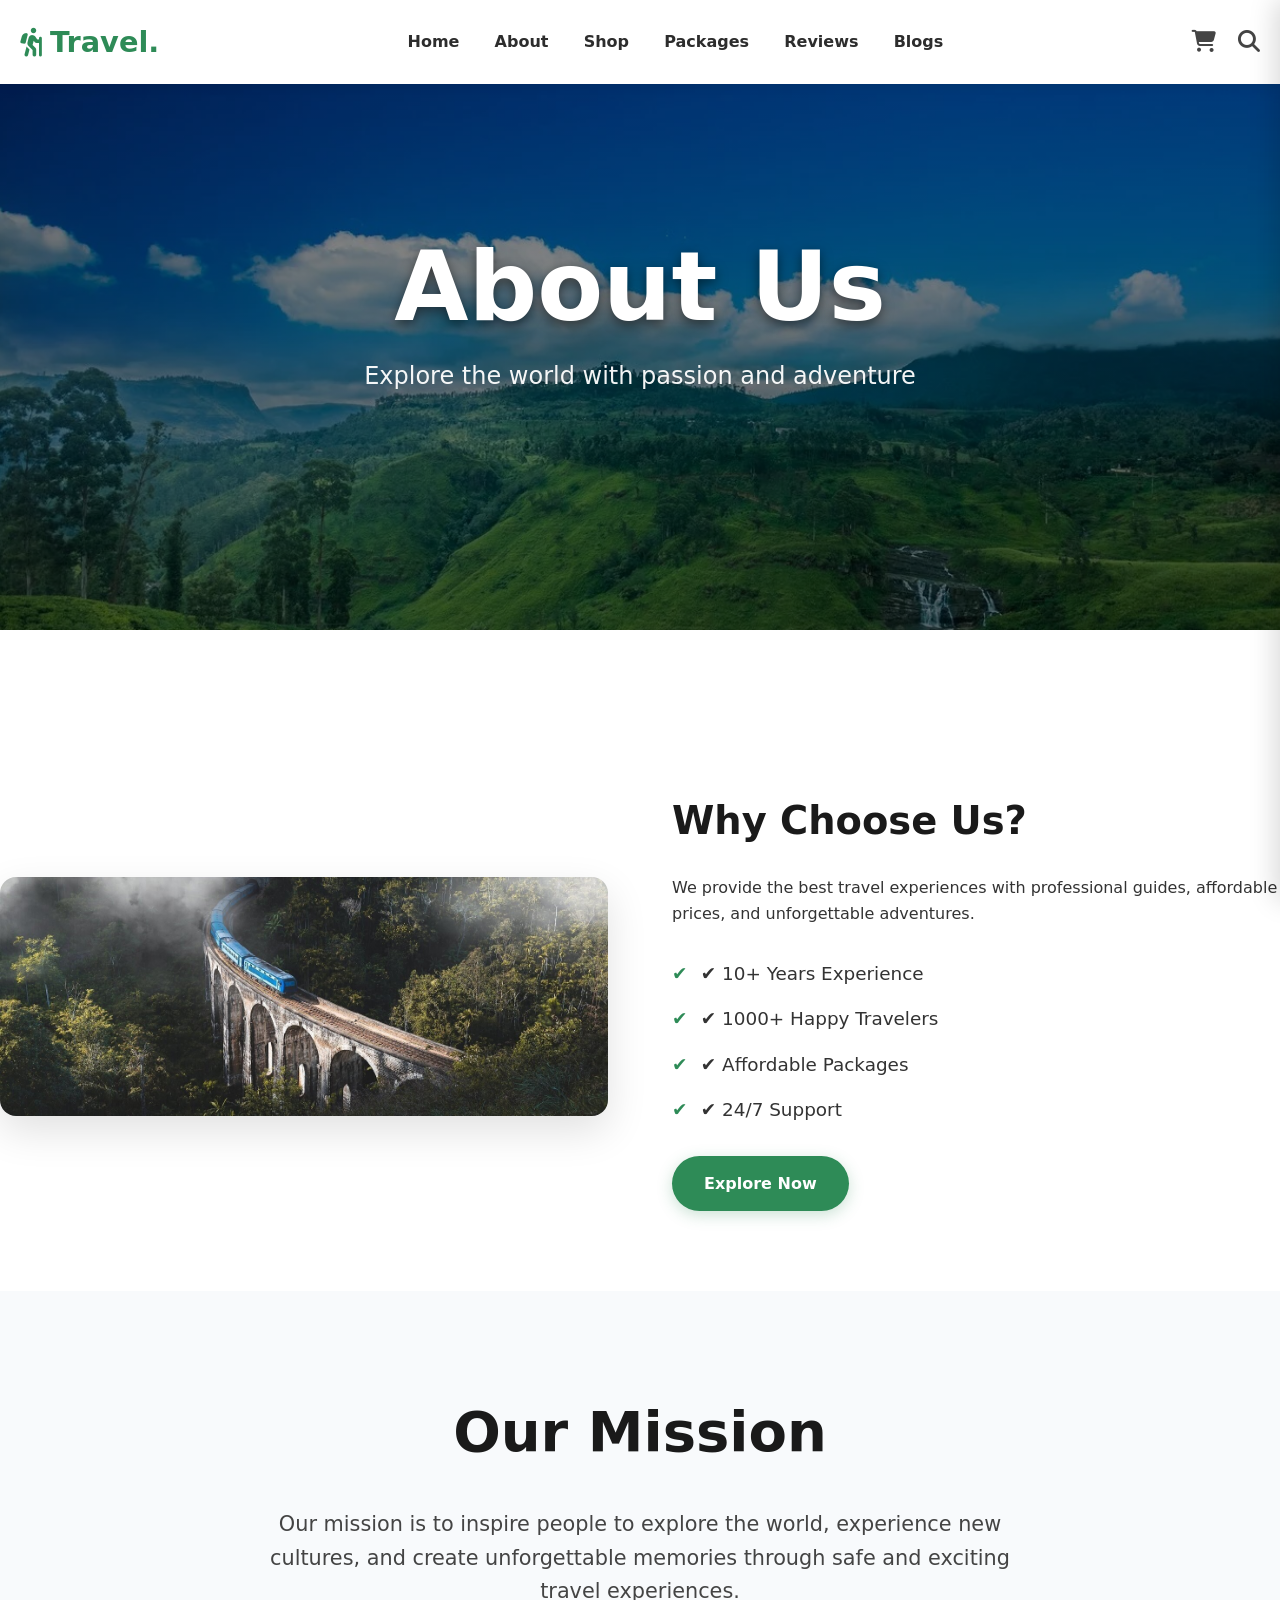
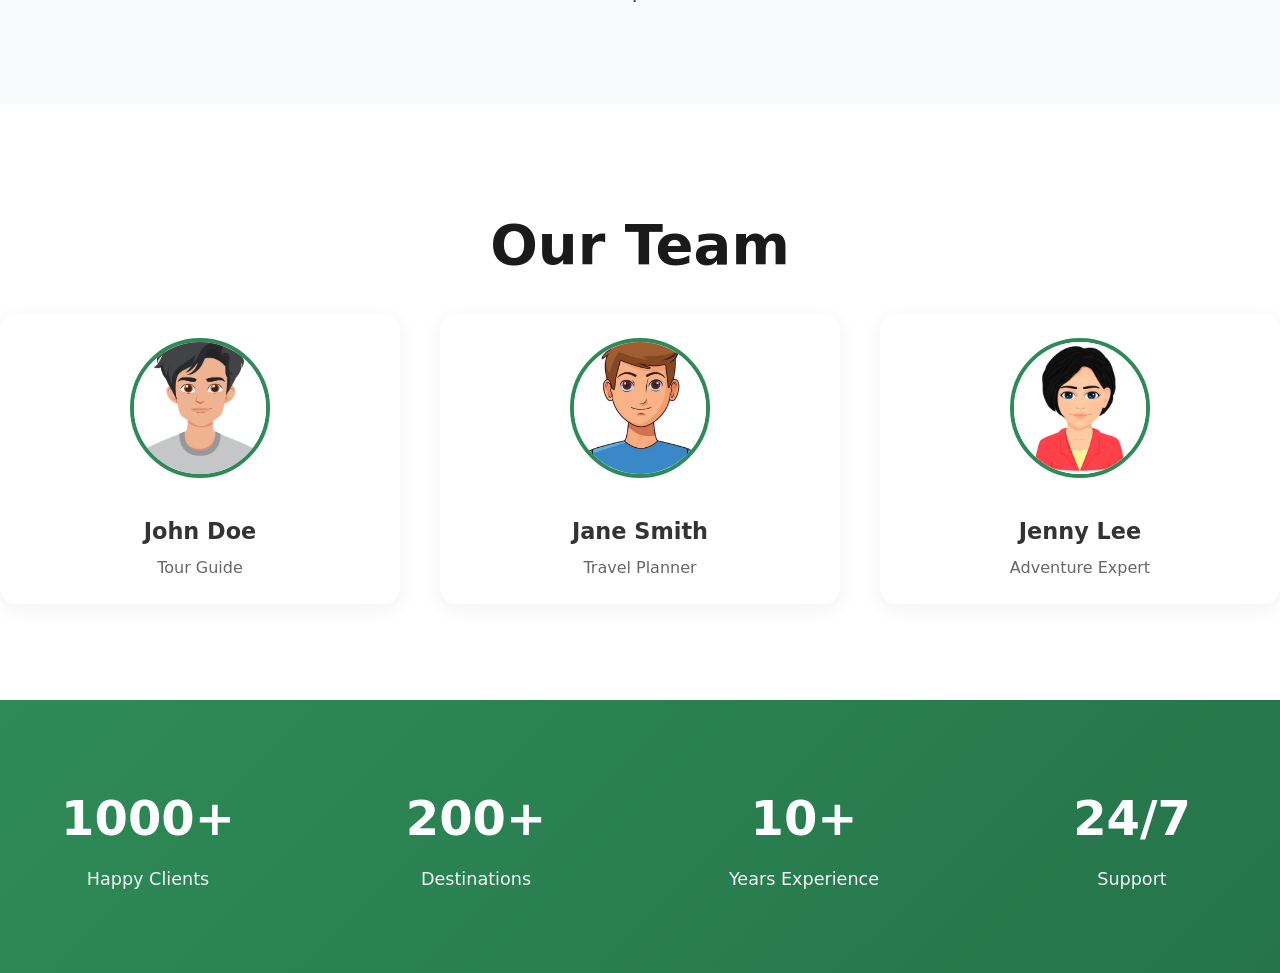
<file: about.html>
<!DOCTYPE html>
<html lang="en">
<head>
<meta charset="UTF-8">
<meta name="viewport" content="width=device-width, initial-scale=1.0">
<title>About Us - Travel Adventure</title>

<link rel="stylesheet" href="about.css">

<link rel="stylesheet" href="https://cdnjs.cloudflare.com/ajax/libs/font-awesome/6.5.0/css/all.min.css">

</head>

<body>

<header>
    <nav class="navbar">
      <div class="logo">
        <i class="fas fa-hiking"></i>
        <span>Travel.</span>
      </div>
       
      <ul class="nav-links" id="nav-links">
        <li><a href="index.html">Home</a></li>
        <li><a href="about.html">About</a></li>
        <li><a href="shop.html">Shop</a></li>
        <li><a href="packages.html">Packages</a></li>
        <li><a href="reviews.html">Reviews</a></li>
        <li><a href="blogs.html">Blogs</a></li>
      </ul>

      <div class="icons">
	  <div class="menu-toggle" id="menu-toggle">
    <i class="fas fa-bars"></i>
  </div>
        <a href="#"><i class="fas fa-shopping-cart"></i></a>
        <a href="#" id="search-icon"><i class="fas fa-search"></i></a>
      </div>
    </nav>
  </header>

  <!-- Search overlay -->
  <div class="search-form" id="search-form">
    <span id="close-search">&times;</span>
    <form>
      <input type="text" placeholder="search here...">
      <label for="search"><i class="fas fa-search"></i></label>
    </form>
  </div>

  <!-- Sidebar menu -->
  <div class="sidebar" id="sidebar">
    <span id="close-sidebar">&times;</span>
    <ul>
      <li><a href="index.html">Home</a></li>
        <li><a href="about.html">About</a></li>
        <li><a href="shop.html">Shop</a></li>
        <li><a href="packages.html">Packages</a></li>
        <li><a href="reviews.html">Reviews</a></li>
        <li><a href="blogs.html">Blogs</a></li>
    </ul>
  </div>


<!-- ABOUT HERO -->
<section class="about-hero">
<div class="content">
<h1>About Us</h1>
<p>Explore the world with passion and adventure</p>
</div>
</section>

<!-- ABOUT DETAILS -->
<section class="about-details">

<div class="row">

<div class="image">
<img src="images/about.jpg">
</div>

<div class="content">
<h3>Why Choose Us?</h3>
<p>
We provide the best travel experiences with professional guides, 
affordable prices, and unforgettable adventures.
</p>

<ul>
<li>✔ 10+ Years Experience</li>
<li>✔ 1000+ Happy Travelers</li>
<li>✔ Affordable Packages</li>
<li>✔ 24/7 Support</li>
</ul>

<a href="#" class="btn">Explore Now</a>
</div>

</div>
</section>

<!-- OUR MISSION -->
<section class="mission">

<h1 class="heading">Our Mission</h1>

<p>
Our mission is to inspire people to explore the world, experience new cultures, 
and create unforgettable memories through safe and exciting travel experiences.
</p>

</section>

<!-- TEAM -->
<section class="team">

<h1 class="heading">Our Team</h1>

<div class="box-container">

<div class="box">
<img src="images/p1.avif">
<h3>John Doe</h3>
<p>Tour Guide</p>
</div>

<div class="box">
<img src="images/p2.jpg">
<h3>Jane Smith</h3>
<p>Travel Planner</p>
</div>

<div class="box">
<img src="images/p3.avif">
<h3>Jenny Lee</h3>
<p>Adventure Expert</p>
</div>

</div>
</section>

<!-- STATS -->
<section class="stats">

<div class="box">
<h3>1000+</h3>
<p>Happy Clients</p>
</div>

<div class="box">
<h3>200+</h3>
<p>Destinations</p>
</div>

<div class="box">
<h3>10+</h3>
<p>Years Experience</p>
</div>

<div class="box">
<h3>24/7</h3>
<p>Support</p>
</div>

</section>

<script>
    // Toggle sidebar for mobile
    const toggle = document.getElementById('menu-toggle');
    const sidebar = document.getElementById('sidebar');
    const closeSidebar = document.getElementById('close-sidebar');

    toggle.addEventListener('click', () => {
      sidebar.classList.add('active');
    });

    closeSidebar.addEventListener('click', () => {
      sidebar.classList.remove('active');
    });

    // Toggle search overlay
    const searchIcon = document.getElementById('search-icon');
    const searchForm = document.getElementById('search-form');
    const closeSearch = document.getElementById('close-search');

    searchIcon.addEventListener('click', (e) => {
      e.preventDefault();
      searchForm.classList.add('active');
    });

    closeSearch.addEventListener('click', () => {
      searchForm.classList.remove('active');
    });

    // Close search with Esc key
    document.addEventListener('keydown', (e) => {
      if (e.key === "Escape") {
        searchForm.classList.remove('active');
        sidebar.classList.remove('active');
      }
    });
  </script>

</body>
</html>
</file>
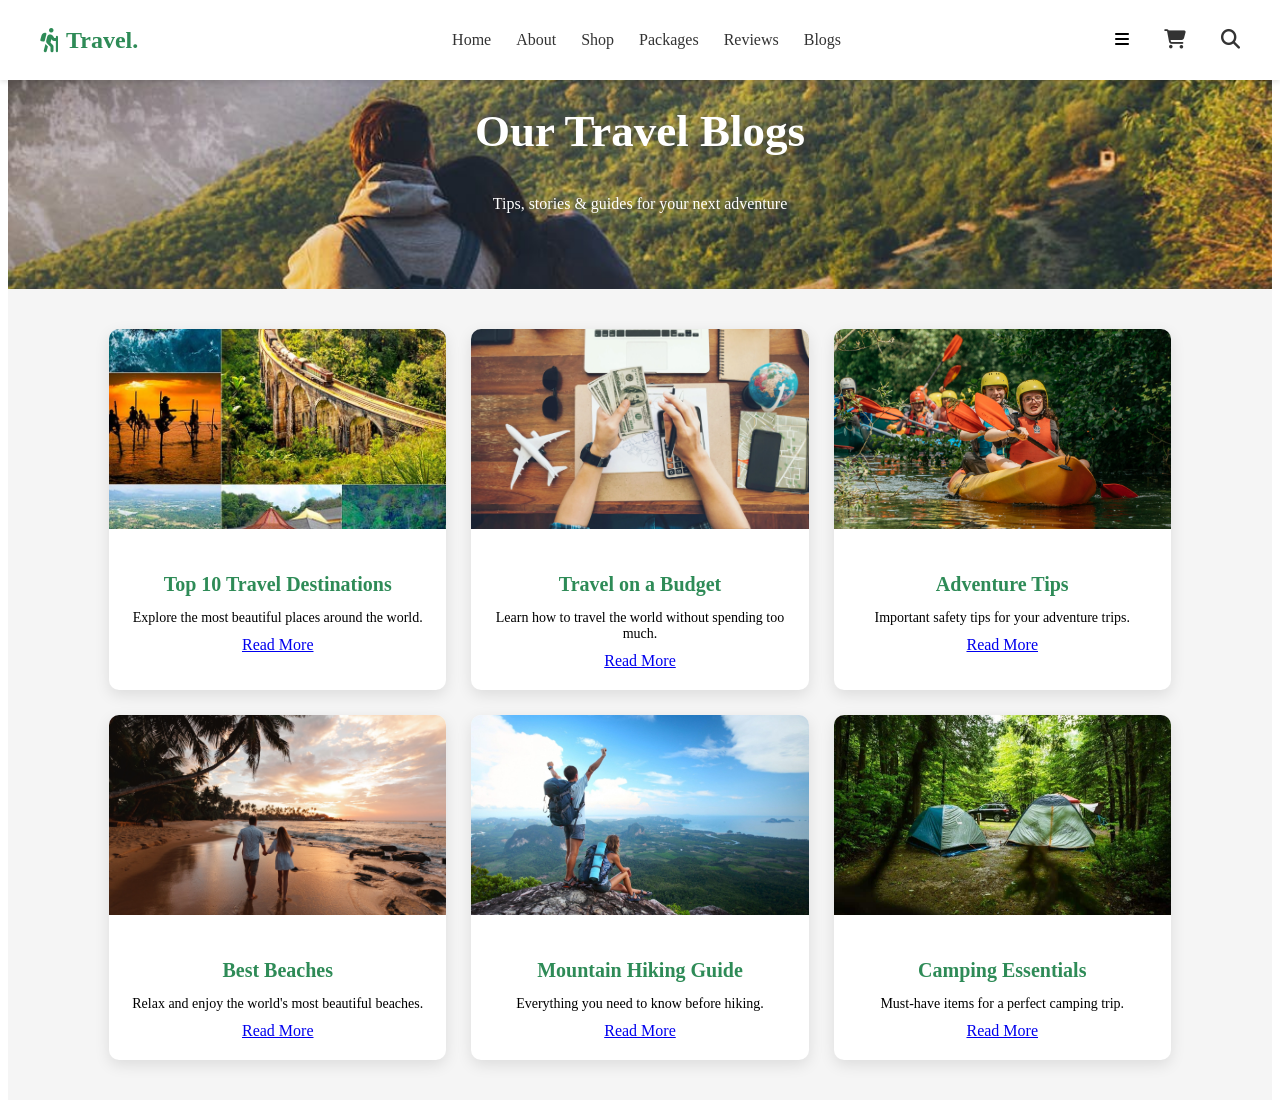
<file: blogs.html>
<!DOCTYPE html>
<html lang="en">
<head>
<meta charset="UTF-8">
<meta name="viewport" content="width=device-width, initial-scale=1.0">
<title>Blogs - Travel Adventure</title>

<link rel="stylesheet" href="blogs.css">

<link rel="stylesheet" href="https://cdnjs.cloudflare.com/ajax/libs/font-awesome/6.5.0/css/all.min.css">

</head>

<body>

<!-- HEADER -->
<header>
    <nav class="navbar">
      <div class="logo">
        <i class="fas fa-hiking"></i>
        <span>Travel.</span>
      </div>
       
      <ul class="nav-links" id="nav-links">
        <li><a href="index.html">Home</a></li>
        <li><a href="about.html">About</a></li>
        <li><a href="shop.html">Shop</a></li>
        <li><a href="packages.html">Packages</a></li>
        <li><a href="reviews.html">Reviews</a></li>
        <li><a href="blogs.html">Blogs</a></li>
      </ul>

      <div class="icons">
	  <div class="menu-toggle" id="menu-toggle">
    <i class="fas fa-bars"></i>
  </div>
        <a href="#"><i class="fas fa-shopping-cart"></i></a>
        <a href="#" id="search-icon"><i class="fas fa-search"></i></a>
      </div>
    </nav>
  </header>

  <!-- Search overlay -->
  <div class="search-form" id="search-form">
    <span id="close-search">&times;</span>
    <form>
      <input type="text" placeholder="search here...">
      <label for="search"><i class="fas fa-search"></i></label>
    </form>
  </div>

  <!-- Sidebar menu -->
  <div class="sidebar" id="sidebar">
    <span id="close-sidebar">&times;</span>
    <ul>
      <li><a href="index.html">Home</a></li>
        <li><a href="about.html">About</a></li>
        <li><a href="shop.html">Shop</a></li>
        <li><a href="packages.html">Packages</a></li>
        <li><a href="reviews.html">Reviews</a></li>
        <li><a href="blogs.html">Blogs</a></li>
    </ul>
  </div>


<!-- BLOG HERO -->
<section class="blog-hero">
<h1>Our Travel Blogs</h1>
<p>Tips, stories & guides for your next adventure</p>
</section>

<!-- BLOGS -->
<section class="blogs">

<div class="box-container">

<!-- BLOG 1 -->
<div class="box">
<div class="image">
<img src="images/10_travel.jpg">
</div>
<div class="content">
<h3>Top 10 Travel Destinations</h3>
<p>Explore the most beautiful places around the world.</p>
<a href="#" class="btn">Read More</a>
</div>
</div>

<!-- BLOG 2 -->
<div class="box">
<div class="image">
<img src="images/budjet1.webp">
</div>
<div class="content">
<h3>Travel on a Budget</h3>
<p>Learn how to travel the world without spending too much.</p>
<a href="#" class="btn">Read More</a>
</div>
</div>

<!-- BLOG 3 -->
<div class="box">
<div class="image">
<img src="images/adventures.jpg">
</div>
<div class="content">
<h3>Adventure Tips</h3>
<p>Important safety tips for your adventure trips.</p>
<a href="#" class="btn">Read More</a>
</div>
</div>

<!-- BLOG 4 -->
<div class="box">
<div class="image">
<img src="images/main4.webp">
</div>
<div class="content">
<h3>Best Beaches</h3>
<p>Relax and enjoy the world's most beautiful beaches.</p>
<a href="#" class="btn">Read More</a>
</div>
</div>

<!-- BLOG 5 -->
<div class="box">
<div class="image">
<img src="images/main.jpg">
</div>
<div class="content">
<h3>Mountain Hiking Guide</h3>
<p>Everything you need to know before hiking.</p>
<a href="#" class="btn">Read More</a>
</div>
</div>

<!-- BLOG 6 -->
<div class="box">
<div class="image">
<img src="images/camping.jpg">
</div>
<div class="content">
<h3>Camping Essentials</h3>
<p>Must-have items for a perfect camping trip.</p>
<a href="#" class="btn">Read More</a>
</div>
</div>

</div>

</section>

<script>
    // Toggle sidebar for mobile
    const toggle = document.getElementById('menu-toggle');
    const sidebar = document.getElementById('sidebar');
    const closeSidebar = document.getElementById('close-sidebar');

    toggle.addEventListener('click', () => {
      sidebar.classList.add('active');
    });

    closeSidebar.addEventListener('click', () => {
      sidebar.classList.remove('active');
    });

    // Toggle search overlay
    const searchIcon = document.getElementById('search-icon');
    const searchForm = document.getElementById('search-form');
    const closeSearch = document.getElementById('close-search');

    searchIcon.addEventListener('click', (e) => {
      e.preventDefault();
      searchForm.classList.add('active');
    });

    closeSearch.addEventListener('click', () => {
      searchForm.classList.remove('active');
    });

    // Close search with Esc key
    document.addEventListener('keydown', (e) => {
      if (e.key === "Escape") {
        searchForm.classList.remove('active');
        sidebar.classList.remove('active');
      }
    });
  </script>

</body>
</html>
</file>
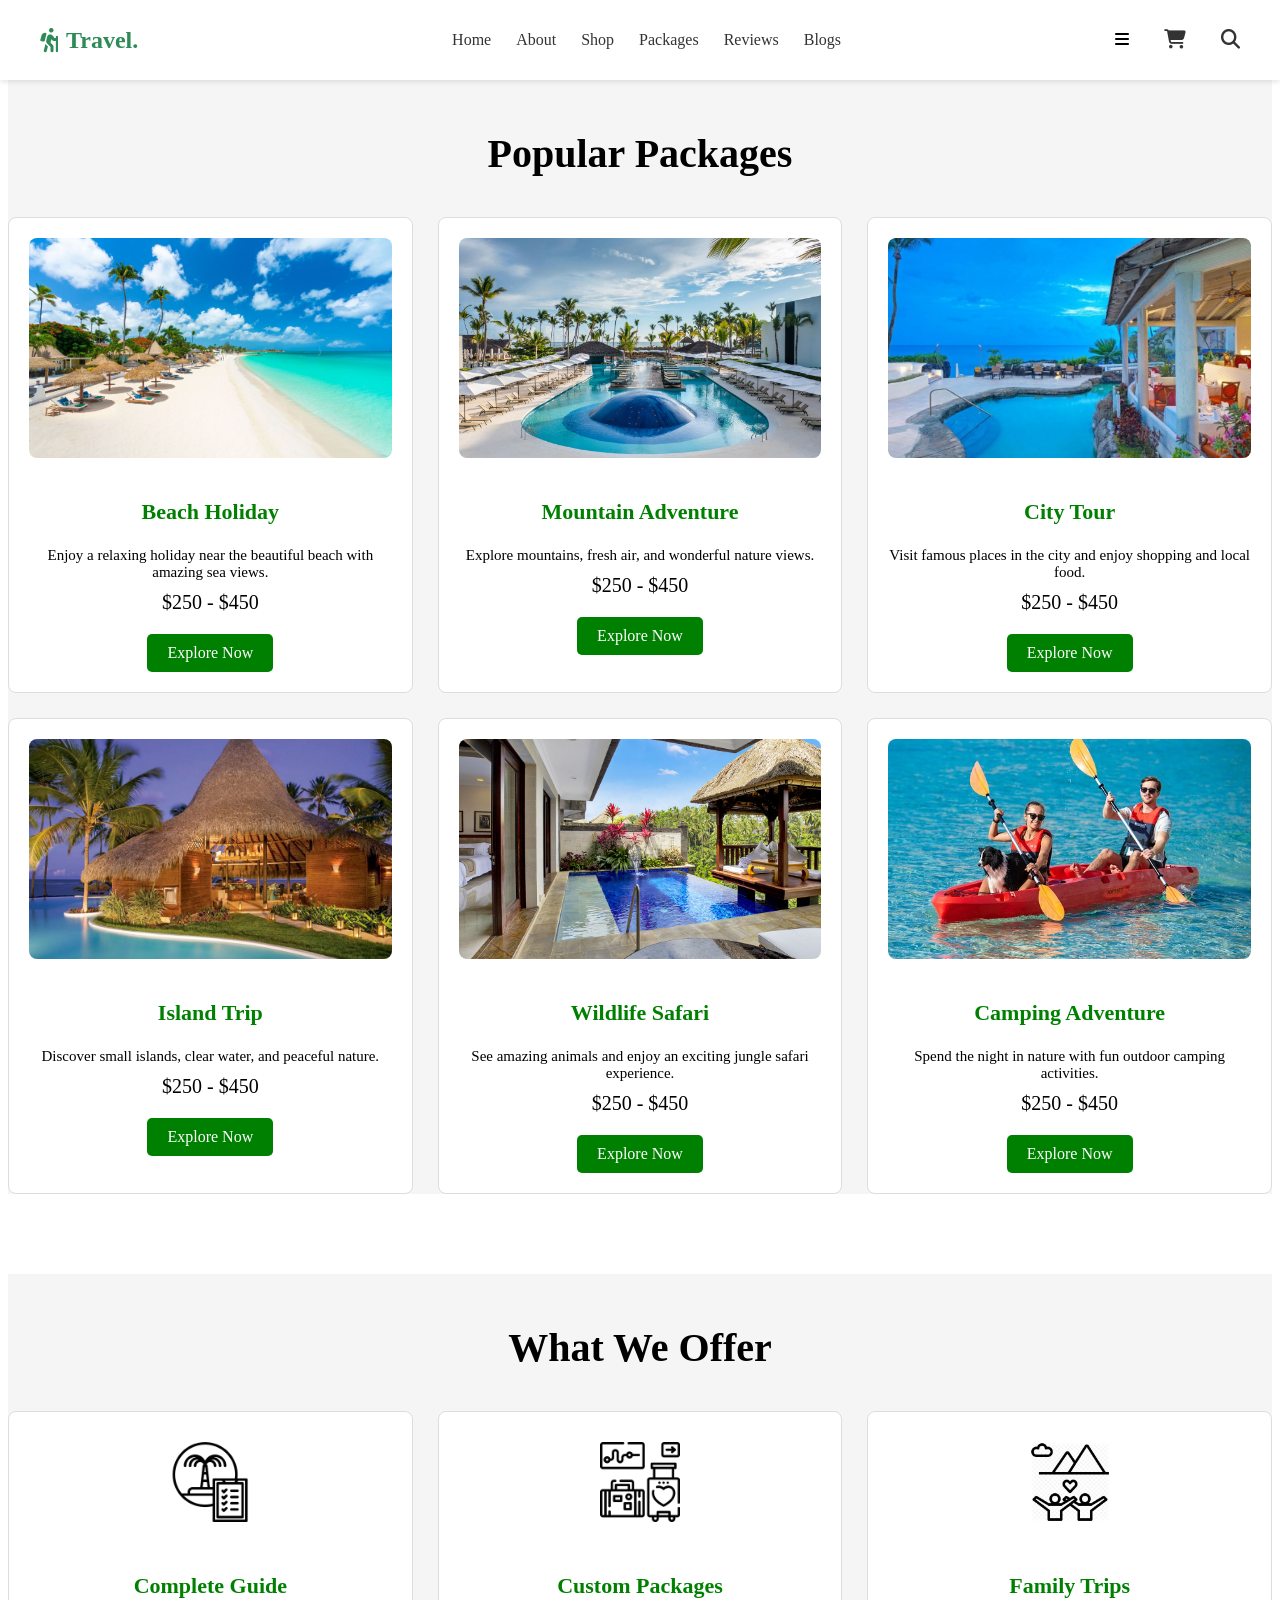
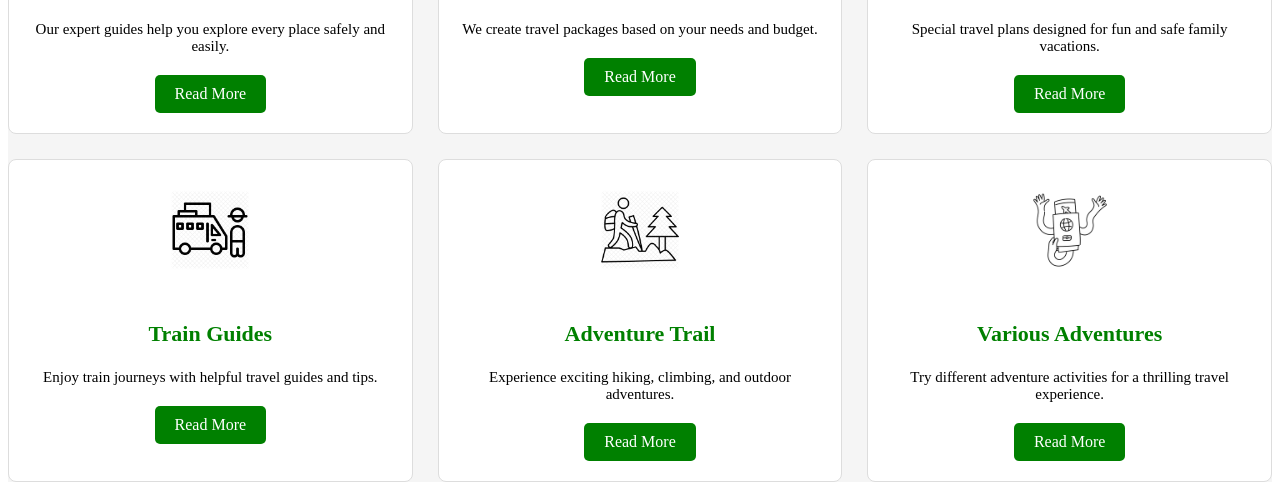
<file: packages.html>
<!DOCTYPE html>
<html lang="en">
<head>
<meta charset="UTF-8">
<meta name="viewport" content="width=device-width, initial-scale=1.0">

<title>Travel Website</title>

<link rel="stylesheet" href="packages.css">

<!-- Swiper CSS -->
<link rel="stylesheet"
href="https://cdn.jsdelivr.net/npm/swiper@11/swiper-bundle.min.css"/>

<!-- Font Awesome -->
<link rel="stylesheet"
href="https://cdnjs.cloudflare.com/ajax/libs/font-awesome/6.5.2/css/all.min.css"/>

</head>
<body>

    <header>
    <nav class="navbar">
      <div class="logo">
        <i class="fas fa-hiking"></i>
        <span>Travel.</span>
      </div>
       
      <ul class="nav-links" id="nav-links">
        <li><a href="index.html">Home</a></li>
        <li><a href="about.html">About</a></li>
        <li><a href="shop.html">Shop</a></li>
        <li><a href="packages.html">Packages</a></li>
        <li><a href="reviews.html">Reviews</a></li>
        <li><a href="blogs.html">Blogs</a></li>
      </ul>

      <div class="icons">
	  <div class="menu-toggle" id="menu-toggle">
    <i class="fas fa-bars"></i>
  </div>
        <a href="#"><i class="fas fa-shopping-cart"></i></a>
        <a href="#" id="search-icon"><i class="fas fa-search"></i></a>
      </div>
    </nav>
  </header>

  <!-- Search overlay -->
  <div class="search-form" id="search-form">
    <span id="close-search">&times;</span>
    <form>
      <input type="text" placeholder="search here...">
      <label for="search"><i class="fas fa-search"></i></label>
    </form>
  </div>

  <!-- Sidebar menu -->
  <div class="sidebar" id="sidebar">
    <span id="close-sidebar">&times;</span>
    <ul>
      <li><a href="index.html">Home</a></li>
        <li><a href="about.html">About</a></li>
        <li><a href="shop.html">Shop</a></li>
        <li><a href="packages.html">Packages</a></li>
        <li><a href="reviews.html">Reviews</a></li>
        <li><a href="blogs.html">Blogs</a></li>
    </ul>
  </div>

<!-- PACKAGE SECTION -->

<section class="packages">

<h1 class="heading">Popular Packages</h1>

<div class="box-container">

<div class="box">
<img src="images/image-1.jpg">
<h3>Beach Holiday</h3>
<p>Enjoy a relaxing holiday near the beautiful beach with amazing sea views.</p>
<div class="price">$250 - $450</div>
<a href="#" class="btn">Explore Now</a>
</div>

<div class="box">
<img src="images/image-2.jpg">
<h3>Mountain Adventure</h3>
<p>Explore mountains, fresh air, and wonderful nature views.</p>
<div class="price">$250 - $450</div>
<a href="#" class="btn">Explore Now</a>
</div>

<div class="box">
<img src="images/image-3.jpg">
<h3>City Tour</h3>
<p>Visit famous places in the city and enjoy shopping and local food.</p>
<div class="price">$250 - $450</div>
<a href="#" class="btn">Explore Now</a>
</div>

<div class="box">
<img src="images/image-4.jpg">
<h3>Island Trip</h3>
<p>Discover small islands, clear water, and peaceful nature.</p>
<div class="price">$250 - $450</div>
<a href="#" class="btn">Explore Now</a>
</div>

<div class="box">
<img src="images/image-5.jpg">
<h3>Wildlife Safari</h3>
<p>See amazing animals and enjoy an exciting jungle safari experience.</p>
<div class="price">$250 - $450</div>
<a href="#" class="btn">Explore Now</a>
</div>

<div class="box">
<img src="images/image-6.jpg">
<h3>Camping Adventure</h3>
<p>Spend the night in nature with fun outdoor camping activities.</p>
<div class="price">$250 - $450</div>
<a href="#" class="btn">Explore Now</a>
</div>

</div>
</section>


<!-- SERVICE SECTION -->

<section class="service">

<h1 class="heading">What We Offer</h1>

<div class="box-container">

<div class="box">
<img src="images/serv-1.png">
<h3>Complete Guide</h3>
<p>Our expert guides help you explore every place safely and easily.</p>
<a href="#" class="btn">Read More</a>
</div>

<div class="box">
<img src="images/serv-2.png">
<h3>Custom Packages</h3>
<p>We create travel packages based on your needs and budget.</p>
<a href="#" class="btn">Read More</a>
</div>

<div class="box">
<img src="images/serv-3.png">
<h3>Family Trips</h3>
<p>Special travel plans designed for fun and safe family vacations.</p>
<a href="#" class="btn">Read More</a>
</div>

<div class="box">
<img src="images/serv-4.png">
<h3>Train Guides</h3>
<p>Enjoy train journeys with helpful travel guides and tips.</p>
<a href="#" class="btn">Read More</a>
</div>

<div class="box">
<img src="images/serv-6.png">
<h3>Adventure Trail</h3>
<p>Experience exciting hiking, climbing, and outdoor adventures.</p>
<a href="#" class="btn">Read More</a>
</div>

<div class="box">
<img src="images/serv-5.png">
<h3>Various Adventures</h3>
<p>Try different adventure activities for a thrilling travel experience.</p>
<a href="#" class="btn">Read More</a>
</div>

</div>
</section>

<script>
    // Toggle sidebar for mobile
    const toggle = document.getElementById('menu-toggle');
    const sidebar = document.getElementById('sidebar');
    const closeSidebar = document.getElementById('close-sidebar');

    toggle.addEventListener('click', () => {
      sidebar.classList.add('active');
    });

    closeSidebar.addEventListener('click', () => {
      sidebar.classList.remove('active');
    });

    // Toggle search overlay
    const searchIcon = document.getElementById('search-icon');
    const searchForm = document.getElementById('search-form');
    const closeSearch = document.getElementById('close-search');

    searchIcon.addEventListener('click', (e) => {
      e.preventDefault();
      searchForm.classList.add('active');
    });

    closeSearch.addEventListener('click', () => {
      searchForm.classList.remove('active');
    });

    // Close search with Esc key
    document.addEventListener('keydown', (e) => {
      if (e.key === "Escape") {
        searchForm.classList.remove('active');
        sidebar.classList.remove('active');
      }
    });
  </script>

</body>
</html>
</file>
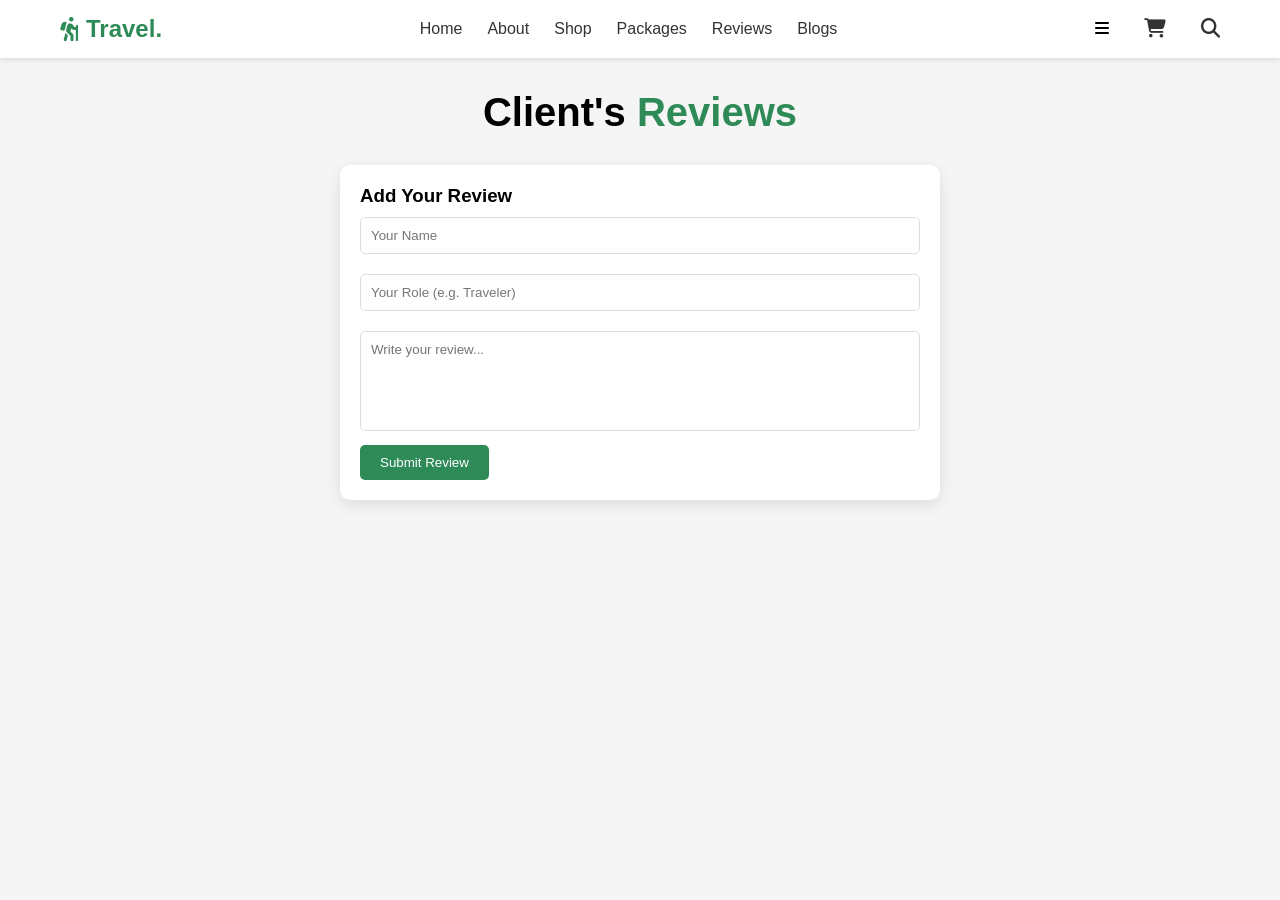
<file: reviews.html>
<!DOCTYPE html>
<html lang="en">
<head>
<meta charset="UTF-8">
<meta name="viewport" content="width=device-width, initial-scale=1.0">
<title>Customer Reviews</title>

<link rel="stylesheet" href="reviews.css">
<link rel="stylesheet" href="https://cdnjs.cloudflare.com/ajax/libs/font-awesome/6.5.0/css/all.min.css">

</head>

<body>

    <header>
    <nav class="navbar">
      <div class="logo">
        <i class="fas fa-hiking"></i>
        <span>Travel.</span>
      </div>
       
      <ul class="nav-links" id="nav-links">
        <li><a href="index.html">Home</a></li>
        <li><a href="about.html">About</a></li>
        <li><a href="shop.html">Shop</a></li>
        <li><a href="packages.html">Packages</a></li>
        <li><a href="reviews.html">Reviews</a></li>
        <li><a href="blogs.html">Blogs</a></li>
      </ul>

      <div class="icons">
	  <div class="menu-toggle" id="menu-toggle">
    <i class="fas fa-bars"></i>
  </div>
        <a href="#"><i class="fas fa-shopping-cart"></i></a>
        <a href="#" id="search-icon"><i class="fas fa-search"></i></a>
      </div>
    </nav>
  </header>

  <!-- Search overlay -->
  <div class="search-form" id="search-form">
    <span id="close-search">&times;</span>
    <form>
      <input type="text" placeholder="search here...">
      <label for="search"><i class="fas fa-search"></i></label>
    </form>
  </div>

  <!-- Sidebar menu -->
  <div class="sidebar" id="sidebar">
    <span id="close-sidebar">&times;</span>
    <ul>
      <li><a href="index.html">Home</a></li>
        <li><a href="about.html">About</a></li>
        <li><a href="shop.html">Shop</a></li>
        <li><a href="packages.html">Packages</a></li>
        <li><a href="reviews.html">Reviews</a></li>
        <li><a href="blogs.html">Blogs</a></li>
    </ul>
  </div>


<section class="reviews">

<h1 class="heading">Client's <span>Reviews</span></h1>

<!-- REVIEW FORM -->
<div class="review-form">
<h3>Add Your Review</h3>

<input type="text" id="name" placeholder="Your Name">
<input type="text" id="role" placeholder="Your Role (e.g. Traveler)">
<textarea id="message" placeholder="Write your review..."></textarea>

<button onclick="addReview()" class="btn">Submit Review</button>
</div>

<!-- REVIEWS DISPLAY -->
<div class="review-container" id="review-container">

<!-- Reviews will appear here dynamically -->

</div>

</section>
<script>
    // Toggle sidebar for mobile
    const toggle = document.getElementById('menu-toggle');
    const sidebar = document.getElementById('sidebar');
    const closeSidebar = document.getElementById('close-sidebar');

    toggle.addEventListener('click', () => {
      sidebar.classList.add('active');
    });

    closeSidebar.addEventListener('click', () => {
      sidebar.classList.remove('active');
    });

    // Toggle search overlay
    const searchIcon = document.getElementById('search-icon');
    const searchForm = document.getElementById('search-form');
    const closeSearch = document.getElementById('close-search');

    searchIcon.addEventListener('click', (e) => {
      e.preventDefault();
      searchForm.classList.add('active');
    });

    closeSearch.addEventListener('click', () => {
      searchForm.classList.remove('active');
    });

    // Close search with Esc key
    document.addEventListener('keydown', (e) => {
      if (e.key === "Escape") {
        searchForm.classList.remove('active');
        sidebar.classList.remove('active');
      }
    });
  </script>

<script src="reviews.js"></script>

</body>
</html>
</file>
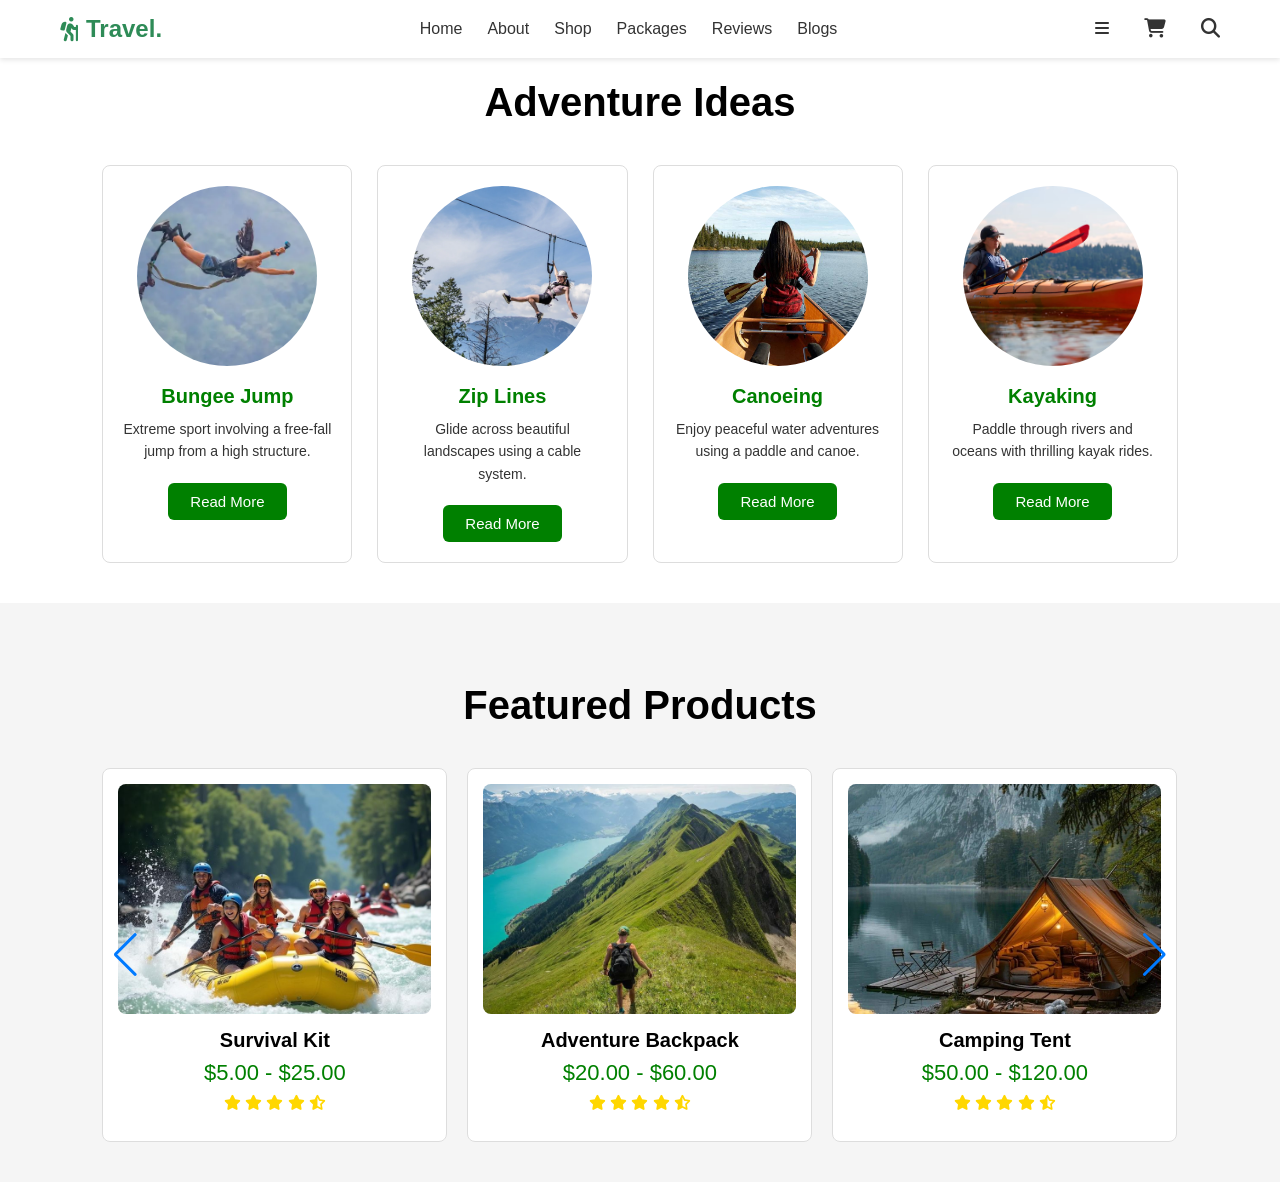
<file: shop.html>
<!DOCTYPE html>
<html lang="en">
<head>
<meta charset="UTF-8">
<meta name="viewport" content="width=device-width, initial-scale=1.0">

<title>Travel Website</title>

<link rel="stylesheet" href="shop.css">

<!-- Swiper CSS -->
<link rel="stylesheet"
href="https://cdn.jsdelivr.net/npm/swiper@11/swiper-bundle.min.css"/>

<!-- Font Awesome -->
<link rel="stylesheet"
href="https://cdnjs.cloudflare.com/ajax/libs/font-awesome/6.5.2/css/all.min.css"/>

</head>

<body>

<header>
    <nav class="navbar">
      <div class="logo">
        <i class="fas fa-hiking"></i>
        <span>Travel.</span>
      </div>
       
      <ul class="nav-links" id="nav-links">
        <li><a href="index.html">Home</a></li>
        <li><a href="about.html">About</a></li>
        <li><a href="shop.html">Shop</a></li>
        <li><a href="packages.html">Packages</a></li>
        <li><a href="reviews.html">Reviews</a></li>
        <li><a href="blogs.html">Blogs</a></li>
      </ul>

      <div class="icons">
	  <div class="menu-toggle" id="menu-toggle">
    <i class="fas fa-bars"></i>
  </div>
        <a href="#"><i class="fas fa-shopping-cart"></i></a>
        <a href="#" id="search-icon"><i class="fas fa-search"></i></a>
      </div>
    </nav>
  </header>

  <!-- Search overlay -->
  <div class="search-form" id="search-form">
    <span id="close-search">&times;</span>
    <form>
      <input type="text" placeholder="search here...">
      <label for="search"><i class="fas fa-search"></i></label>
    </form>
  </div>

  <!-- Sidebar menu -->
  <div class="sidebar" id="sidebar">
    <span id="close-sidebar">&times;</span>
    <ul>
      <li><a href="index.html">Home</a></li>
        <li><a href="about.html">About</a></li>
        <li><a href="shop.html">Shop</a></li>
        <li><a href="packages.html">Packages</a></li>
        <li><a href="reviews.html">Reviews</a></li>
        <li><a href="blogs.html">Blogs</a></li>
    </ul>
  </div>

<!-- ================= ADVENTURE SECTION ================= -->

<section class="category">

<h1 class="heading">Adventure Ideas</h1>

<div class="box-container">

<div class="box">
<img src="images/bungee-jumping.webp" alt="">
<h3>Bungee Jump</h3>
<p>Extreme sport involving a free-fall jump from a high structure.</p>
<a href="#" class="btn">Read More</a>
</div>

<div class="box">
<img src="images/zipline.webp" alt="">
<h3>Zip Lines</h3>
<p>Glide across beautiful landscapes using a cable system.</p>
<a href="#" class="btn">Read More</a>
</div>

<div class="box">
<img src="images/canoeing.jpg" alt="">
<h3>Canoeing</h3>
<p>Enjoy peaceful water adventures using a paddle and canoe.</p>
<a href="#" class="btn">Read More</a>
</div>

<div class="box">
<img src="images/kayaking.avif" alt="">
<h3>Kayaking</h3>
<p>Paddle through rivers and oceans with thrilling kayak rides.</p>
<a href="#" class="btn">Read More</a>
</div>

</div>

</section>



<!-- ================= FEATURED PRODUCTS ================= -->

<section class="shop" id="shop">

<h1 class="heading">Featured Products</h1>

<div class="swiper product-slider">

<div class="swiper-wrapper">


<!-- PRODUCT 1 -->

<div class="swiper-slide slide">

<div class="image">
<img src="images/cat-3.jpg" alt="">

<div class="icons">
<a href="#"><i class="fas fa-shopping-cart"></i></a>
<a href="#"><i class="fas fa-eye"></i></a>
<a href="#"><i class="fas fa-share"></i></a>
</div>

</div>

<div class="content">
<h3>Survival Kit</h3>
<div class="price">$5.00 - $25.00</div>

<div class="stars">
<i class="fas fa-star"></i>
<i class="fas fa-star"></i>
<i class="fas fa-star"></i>
<i class="fas fa-star"></i>
<i class="fas fa-star-half-alt"></i>
</div>

</div>

</div>



<!-- PRODUCT 2 -->

<div class="swiper-slide slide">

<div class="image">
<img src="images/cat-2.jpg" alt="">

<div class="icons">
<a href="#"><i class="fas fa-shopping-cart"></i></a>
<a href="#"><i class="fas fa-eye"></i></a>
<a href="#"><i class="fas fa-share"></i></a>
</div>

</div>

<div class="content">
<h3>Adventure Backpack</h3>
<div class="price">$20.00 - $60.00</div>

<div class="stars">
<i class="fas fa-star"></i>
<i class="fas fa-star"></i>
<i class="fas fa-star"></i>
<i class="fas fa-star"></i>
<i class="fas fa-star-half-alt"></i>
</div>

</div>

</div>



<!-- PRODUCT 3 -->

<div class="swiper-slide slide">

<div class="image">
<img src="images/cat-1.jpg" alt="">

<div class="icons">
<a href="#"><i class="fas fa-shopping-cart"></i></a>
<a href="#"><i class="fas fa-eye"></i></a>
<a href="#"><i class="fas fa-share"></i></a>
</div>

</div>

<div class="content">
<h3>Camping Tent</h3>
<div class="price">$50.00 - $120.00</div>

<div class="stars">
<i class="fas fa-star"></i>
<i class="fas fa-star"></i>
<i class="fas fa-star"></i>
<i class="fas fa-star"></i>
<i class="fas fa-star-half-alt"></i>
</div>

</div>

</div>



<!-- PRODUCT 4 -->

<div class="swiper-slide slide">

<div class="image">
<img src="images/shoes.jpg" alt="">

<div class="icons">
<a href="#"><i class="fas fa-shopping-cart"></i></a>
<a href="#"><i class="fas fa-eye"></i></a>
<a href="#"><i class="fas fa-share"></i></a>
</div>

</div>

<div class="content">
<h3>Travel Shoes</h3>
<div class="price">$30.00 - $80.00</div>

<div class="stars">
<i class="fas fa-star"></i>
<i class="fas fa-star"></i>
<i class="fas fa-star"></i>
<i class="fas fa-star"></i>
<i class="fas fa-star-half-alt"></i>
</div>

</div>

</div>


</div>

<div class="swiper-button-next"></div>
<div class="swiper-button-prev"></div>

</div>

</section>



<!-- ================= SWIPER JS ================= -->

<script src="https://cdn.jsdelivr.net/npm/swiper@11/swiper-bundle.min.js"></script>

<script>

var swiper = new Swiper(".product-slider", {

loop:true,
spaceBetween:20,

navigation:{
nextEl:".swiper-button-next",
prevEl:".swiper-button-prev",
},

breakpoints:{

0:{slidesPerView:1},

768:{slidesPerView:2},

1024:{slidesPerView:3}

}

});

</script>

<script>
    // Toggle sidebar for mobile
    const toggle = document.getElementById('menu-toggle');
    const sidebar = document.getElementById('sidebar');
    const closeSidebar = document.getElementById('close-sidebar');

    toggle.addEventListener('click', () => {
      sidebar.classList.add('active');
    });

    closeSidebar.addEventListener('click', () => {
      sidebar.classList.remove('active');
    });

    // Toggle search overlay
    const searchIcon = document.getElementById('search-icon');
    const searchForm = document.getElementById('search-form');
    const closeSearch = document.getElementById('close-search');

    searchIcon.addEventListener('click', (e) => {
      e.preventDefault();
      searchForm.classList.add('active');
    });

    closeSearch.addEventListener('click', () => {
      searchForm.classList.remove('active');
    });

    // Close search with Esc key
    document.addEventListener('keydown', (e) => {
      if (e.key === "Escape") {
        searchForm.classList.remove('active');
        sidebar.classList.remove('active');
      }
    });
  </script>

</body>
</html>
</file>
<file: about.css>
/* ==========================================================================
   Reset & Base
   ========================================================================== */

* {
  margin: 0;
  padding: 0;
  box-sizing: border-box;
}

body {
  font-family: system-ui, -apple-system, BlinkMacOSystemFont, 'Segoe UI', Roboto, Oxygen, Ubuntu, Cantarell, sans-serif;
  line-height: 1.6;
  color: #333;
  background: #fff;
}

/* ==========================================================================
   Reusable Helpers
   ========================================================================== */

.container {
  max-width: 1200px;
  margin: 0 auto;
  padding: 0 20px;
}

.heading {
  font-size: clamp(2.2rem, 5vw, 3.5rem);
  font-weight: 700;
  margin-bottom: 1.5rem;
  text-align: center;
  color: #1a1a1a;
}

.btn {
  display: inline-block;
  padding: 0.9rem 2rem;
  background: #2e8b57;
  color: white;
  text-decoration: none;
  border-radius: 50px;
  font-weight: 600;
  transition: all 0.3s ease;
  box-shadow: 0 4px 15px rgba(46, 139, 87, 0.25);
}

.btn:hover {
  background: #25744a;
  transform: translateY(-3px);
  box-shadow: 0 8px 25px rgba(46, 139, 87, 0.35);
}

/* ==========================================================================
   Header & Navigation
   ========================================================================== */

header {
  width: 100%;
  background: #fff;
  box-shadow: 0 2px 10px rgba(0,0,0,0.08);
  position: fixed;
  top: 0;
  left: 0;
  z-index: 1000;
  transition: background 0.3s ease;
}

.navbar {
  display: flex;
  align-items: center;
  justify-content: space-between;
  padding: 1.2rem 20px;
}

.logo {
  display: flex;
  align-items: center;
  font-size: 1.8rem;
  font-weight: 800;
  color: #2e8b57;
  gap: 0.5rem;
}

.nav-links {
  display: flex;
  list-style: none;
  gap: 2.2rem;
}

.nav-links a {
  text-decoration: none;
  color: #2d2d2d;
  font-weight: 600;
  transition: color 0.3s ease;
}

.nav-links a:hover,
.nav-links a.active {
  color: #2e8b57;
}

.icons {
  display: flex;
  align-items: center;
  gap: 1.4rem;
}

.icons a {
  color: #444;
  font-size: 1.35rem;
  transition: color 0.3s ease;
}

.icons a:hover {
  color: #2e8b57;
}

.menu-toggle {
  font-size: 1.6rem;
  cursor: pointer;
  color: #333;
  display: none;
}

/* Search overlay */
.search-form {
  position: fixed;
  inset: 0;
  background: rgba(0,0,0,0.85);
  display: flex;
  align-items: center;
  justify-content: center;
  z-index: 10000;
  transform: translateY(-100%);
  transition: transform 0.45s cubic-bezier(0.4, 0, 0.2, 1);
}

.search-form.active {
  transform: translateY(0);
}

#close-search {
  position: absolute;
  top: 2rem;
  right: 3rem;
  font-size: 3.5rem;
  color: white;
  cursor: pointer;
}

.search-form form {
  width: 80%;
  max-width: 800px;
  position: relative;
}

.search-form input {
  width: 100%;
  padding: 1rem 0;
  font-size: 2rem;
  background: transparent;
  border: none;
  border-bottom: 3px solid #2e8b57;
  color: white;
  outline: none;
}

.search-form input::placeholder {
  color: #aaa;
}

/* Sidebar */
.sidebar {
  position: fixed;
  top: 0;
  right: -280px;
  width: 280px;
  height: 100%;
  background: white;
  box-shadow: -5px 0 25px rgba(0,0,0,0.15);
  z-index: 9999;
  transition: right 0.45s cubic-bezier(0.4, 0, 0.2, 1);
  padding: 2rem;
}

.sidebar.active {
  right: 0;
}

#close-sidebar {
  position: absolute;
  top: 1.5rem;
  right: 1.5rem;
  font-size: 2.8rem;
  cursor: pointer;
}

/* ==========================================================================
   Hero
   ========================================================================== */

.about-hero {
  height: 70vh;
  min-height: 500px;
  background: linear-gradient(rgba(0,0,0,0.45), rgba(0,0,0,0.55)),
              url('images/cover.webp') center/cover no-repeat fixed;
  display: flex;
  align-items: center;
  justify-content: center;
  text-align: center;
  color: white;
  position: relative;
  margin-bottom: 5rem;
}

.about-hero .content {
  max-width: 900px;
  padding: 0 20px;
}

.about-hero h1 {
  font-size: clamp(3.5rem, 8vw, 6rem);
  font-weight: 800;
  margin-bottom: 1rem;
  line-height: 1.1;
  text-shadow: 0 4px 12px rgba(0,0,0,0.5);
}

.about-hero p {
  font-size: 1.5rem;
  max-width: 700px;
  margin: 0 auto;
  opacity: 0.95;
}

/* ==========================================================================
   About Details
   ========================================================================== */

.about-details {
  padding: 5rem 0;
}

.about-details .row {
  display: grid;
  grid-template-columns: 1fr 1fr;
  gap: 4rem;
  align-items: center;
}

.about-details .image img {
  width: 100%;
  border-radius: 16px;
  box-shadow: 0 15px 40px rgba(0,0,0,0.12);
}

.about-details .content h3 {
  font-size: 2.4rem;
  margin-bottom: 1.5rem;
  color: #1a1a1a;
}

.about-details ul {
  list-style: none;
  margin: 2rem 0;
}

.about-details ul li {
  font-size: 1.15rem;
  margin: 1rem 0;
  padding-left: 1.8rem;
  position: relative;
}

.about-details ul li::before {
  content: "✔";
  position: absolute;
  left: 0;
  color: #2e8b57;
  font-weight: bold;
}

/* ==========================================================================
   Mission
   ========================================================================== */

.mission {
  padding: 6rem 0;
  background: #f8fafc;
  text-align: center;
}

.mission .heading {
  margin-bottom: 2rem;
}

.mission p {
  max-width: 800px;
  margin: 0 auto;
  font-size: 1.3rem;
  color: #444;
}

/* ==========================================================================
   Team
   ========================================================================== */

.team {
  padding: 6rem 0;
}

.team .box-container {
  display: grid;
  grid-template-columns: repeat(auto-fit, minmax(240px, 1fr));
  gap: 2.5rem;
}

.team .box {
  text-align: center;
  transition: transform 0.35s ease, box-shadow 0.35s ease;
  padding: 1.5rem;
  border-radius: 16px;
  background: white;
  box-shadow: 0 5px 20px rgba(0,0,0,0.06);
}

.team .box:hover {
  transform: translateY(-12px);
  box-shadow: 0 20px 40px rgba(0,0,0,0.12);
}

.team img {
  width: 140px;
  height: 140px;
  border-radius: 50%;
  object-fit: cover;
  margin-bottom: 1.2rem;
  border: 4px solid #2e8b57;
}

.team h3 {
  font-size: 1.4rem;
  margin: 0.6rem 0 0.3rem;
}

.team p {
  color: #666;
  font-size: 1rem;
}

/* ==========================================================================
   Stats
   ========================================================================== */

.stats {
  display: grid;
  grid-template-columns: repeat(auto-fit, minmax(180px, 1fr));
  gap: 2rem;
  padding: 5rem 0;
  background: linear-gradient(135deg, #2e8b57 0%, #25744a 100%);
  color: white;
  text-align: center;
}

.stats .box h3 {
  font-size: 3rem;
  font-weight: 800;
  margin-bottom: 0.5rem;
}

.stats .box p {
  font-size: 1.1rem;
  opacity: 0.95;
}

/* ==========================================================================
   Responsive
   ========================================================================== */

@media (max-width: 992px) {
  .about-details .row {
    grid-template-columns: 1fr;
    gap: 3rem;
  }

  .about-hero {
    height: 60vh;
  }
}

@media (max-width: 768px) {
  .menu-toggle {
    display: block;
  }

  .nav-links {
    display: none;
  }

  .navbar {
    padding: 1rem 15px;
  }

  .about-hero h1 {
    font-size: clamp(2.8rem, 9vw, 4.5rem);
  }

  .about-hero p {
    font-size: 1.3rem;
  }

  .search-form input {
    font-size: 1.6rem;
  }
}

@media (max-width: 480px) {
  .stats {
    grid-template-columns: 1fr 1fr;
  }
}
</file>
<file: blogs.css>
header {
  width: 100%;
  background: #fff;
  box-shadow: 0 2px 5px rgba(0,0,0,0.1);
  position: fixed;
  top: 0;
  left: 0;
  z-index: 1000;
}

.navbar {
  max-width: 1200px;
  margin: auto;
  padding: 15px 20px;
  display: flex;
  align-items: center;
  justify-content: space-between;
}

.logo {
  display: flex;
  align-items: center;
  font-size: 1.5rem;
  font-weight: bold;
  color: #2e8b57;
}

.logo i {
  margin-right: 8px;
  color: #2e8b57;
}

.nav-links {
  list-style: none;
  display: flex;
  gap: 25px;
}

.nav-links li a {
  text-decoration: none;
  color: #333;
  font-weight: 500;
  transition: color 0.3s ease;
}

.nav-links li a:hover {
  color: #2e8b57;
}

.icons {
  display: flex;
  align-items: center;
  gap: 15px; /* controls spacing between hamburger, cart, search */
}

.icons a {
  margin-left: 20px;
  font-size: 1.2rem;
  color: #333;
  transition: color 0.3s ease;

}

.icons a:hover {
  color: #2e8b57;
}

 

/* Responsive styles */
@media (max-width: 768px) {
  .nav-links {
    display: none;
  }

  .menu-toggle {
    display: block;
  }
}

/* Search overlay */
.search-form {
  position: fixed;
  top: 0; left: 0;
  height: 100%;
  width: 100%;
  background: rgba(0,0,0,.8);
  display: flex;
  align-items: center;
  justify-content: center;
  z-index: 10000;
  transform: translateY(-100%);
  transition: transform 0.4s ease;
}

.search-form.active {
  transform: translateY(0);
}

.search-form #close-search {
  position: absolute;
  top: 1.5rem;
  right: 2.5rem;
  cursor: pointer;
  color: #fff;
  font-size: 3rem;
  transition: color 0.3s ease;
}

.search-form #close-search:hover {
  color: #2e8b57;
}

.search-form form {
  width: 70%;
  max-width: 700px;
  margin: 0 2rem;
  padding-bottom: 2rem;
  border-bottom: 2px solid #fff;
  display: flex;
  align-items: center;
}

.search-form input {
  width: 100%;
  font-size: 1.2rem;
  color: #fff;
  background: none;
  border: none;
  outline: none;
  padding-right: 1rem;
}

.search-form input::placeholder {
  color: #aaa;
}

.search-form label {
  font-size: 1.5rem;
  cursor: pointer;
  color: #fff;
  transition: color 0.3s ease;
}

.search-form label:hover {
  color: #2e8b57;
}

/* Sidebar menu */
.sidebar {
  position: fixed;
  top: 0;
  right: -100%;
  width: 250px;
  height: 100%;
  background: #fff;
  box-shadow: -2px 0 5px rgba(0,0,0,0.2);
  z-index: 9999;
  transition: right 0.4s ease;
  padding: 20px;
}

.sidebar.active {
  right: 0;
}

.sidebar #close-sidebar {
  position: absolute;
  top: 15px;
  right: 20px;
  font-size: 2rem;
  cursor: pointer;
  color: #333;
}

.sidebar ul {
  list-style: none;
  margin-top: 60px;
  display: flex;
  flex-direction: column;
  gap: 20px;
}

.sidebar ul li a {
  text-decoration: none;
  color: #333;
  font-size: 1.2rem;
  transition: color 0.3s ease;
}

.sidebar ul li a:hover {
  color: #2e8b57;
}

/* BLOG HERO */
.blog-hero{
text-align:center;
padding:60px 20px;
background:url(images/main2.jpeg) no-repeat center/cover;
color:white;
}

.blog-hero h1{
font-size:45px;
}

/* BLOGS */
.blogs{
padding:40px 8%;
background:#f5f5f5;
}

.blogs .box-container{
display:grid;
grid-template-columns:repeat(auto-fit,minmax(300px,1fr));
gap:25px;
}

.blogs .box{
background:white;
border-radius:10px;
overflow:hidden;
box-shadow:0 5px 15px rgba(0,0,0,0.1);
transition:0.3s;
}

.blogs .box:hover{
transform:translateY(-10px);
}

.blogs .image img{
width:100%;
height:200px;
object-fit:cover;
}

.blogs .content{
padding:20px;
text-align:center;
}

.blogs .content h3{
font-size:20px;
color:#2e8b57;
margin-bottom:10px;
}

.blogs .content p{
font-size:14px;
margin-bottom:10px;
}
</file>
<file: packages.css>
header {
  width: 100%;
  background: #fff;
  box-shadow: 0 2px 5px rgba(0,0,0,0.1);
  position: fixed;
  top: 0;
  left: 0;
  z-index: 1000;
}

.navbar {
  max-width: 1200px;
  margin: auto;
  padding: 15px 20px;
  display: flex;
  align-items: center;
  justify-content: space-between;
}

.logo {
  display: flex;
  align-items: center;
  font-size: 1.5rem;
  font-weight: bold;
  color: #2e8b57;
}

.logo i {
  margin-right: 8px;
  color: #2e8b57;
}

.nav-links {
  list-style: none;
  display: flex;
  gap: 25px;
}

.nav-links li a {
  text-decoration: none;
  color: #333;
  font-weight: 500;
  transition: color 0.3s ease;
}

.nav-links li a:hover {
  color: #2e8b57;
}

.icons {
  display: flex;
  align-items: center;
  gap: 15px; /* controls spacing between hamburger, cart, search */
}

.icons a {
  margin-left: 20px;
  font-size: 1.2rem;
  color: #333;
  transition: color 0.3s ease;

}

.icons a:hover {
  color: #2e8b57;
}

 

/* Responsive styles */
@media (max-width: 768px) {
  .nav-links {
    display: none;
  }

  .menu-toggle {
    display: block;
  }
}

/* Search overlay */
.search-form {
  position: fixed;
  top: 0; left: 0;
  height: 100%;
  width: 100%;
  background: rgba(0,0,0,.8);
  display: flex;
  align-items: center;
  justify-content: center;
  z-index: 10000;
  transform: translateY(-100%);
  transition: transform 0.4s ease;
}

.search-form.active {
  transform: translateY(0);
}

.search-form #close-search {
  position: absolute;
  top: 1.5rem;
  right: 2.5rem;
  cursor: pointer;
  color: #fff;
  font-size: 3rem;
  transition: color 0.3s ease;
}

.search-form #close-search:hover {
  color: #2e8b57;
}

.search-form form {
  width: 70%;
  max-width: 700px;
  margin: 0 2rem;
  padding-bottom: 2rem;
  border-bottom: 2px solid #fff;
  display: flex;
  align-items: center;
}

.search-form input {
  width: 100%;
  font-size: 1.2rem;
  color: #fff;
  background: none;
  border: none;
  outline: none;
  padding-right: 1rem;
}

.search-form input::placeholder {
  color: #aaa;
}

.search-form label {
  font-size: 1.5rem;
  cursor: pointer;
  color: #fff;
  transition: color 0.3s ease;
}

.search-form label:hover {
  color: #2e8b57;
}

/* Sidebar menu */
.sidebar {
  position: fixed;
  top: 0;
  right: -100%;
  width: 250px;
  height: 100%;
  background: #fff;
  box-shadow: -2px 0 5px rgba(0,0,0,0.2);
  z-index: 9999;
  transition: right 0.4s ease;
  padding: 20px;
}

.sidebar.active {
  right: 0;
}

.sidebar #close-sidebar {
  position: absolute;
  top: 15px;
  right: 20px;
  font-size: 2rem;
  cursor: pointer;
  color: #333;
}

.sidebar ul {
  list-style: none;
  margin-top: 60px;
  display: flex;
  flex-direction: column;
  gap: 20px;
}

.sidebar ul li a {
  text-decoration: none;
  color: #333;
  font-size: 1.2rem;
  transition: color 0.3s ease;
}

.sidebar ul li a:hover {
  color: #2e8b57;
}


/* PACKAGE SECTION */

.heading{
text-align:center;
margin-top: 80px;
padding-top: 50px;
font-size:40px;
margin-bottom:40px;
color:black;
}

.packages{
background:#f5f5f5;
text-align:center;
}

.packages .box-container{
display:grid;
grid-template-columns:repeat(3,1fr);
gap:25px;
}

.packages .box{
background:white;
border:1px solid #ddd;
border-radius:8px;
padding:20px;
transition:0.3s;
}

.packages .box:hover{
background:black;
color:white;
}

.packages .box img{
width:100%;
height:220px;
object-fit:cover;
border-radius:8px;
margin-bottom:15px;
}

.packages .box h3{
font-size:22px;
color:green;
}

.packages .box p{
font-size:15px;
margin:10px 0;
}

.packages .price{
font-size:20px;
margin:10px 0;
}

.btn{
display:inline-block;
padding:10px 20px;
background:green;
color:white;
text-decoration:none;
border-radius:5px;
margin-top:10px;
}

.btn:hover{
background:white;
color:black;
border:1px solid black;
}

/* SERVICE SECTION */

.service{
background:#f5f5f5;
text-align:center;
margin-top:40px;
}

.service .box-container{
display:grid;
grid-template-columns:repeat(3,1fr);
gap:25px;
}

.service .box{
background:white;
border:1px solid #ddd;
border-radius:8px;
padding:20px;
transition:0.3s;
}

.service .box:hover{
background:black;
color:white;
}

.service .box img{
height:80px;
width:80px;
margin-bottom:15px;
object-fit:contain;
border-radius:8px;
background:white;
padding:10px;
transition:0.3s;
}

.service .box h3{
font-size:22px;
color:green;
}

.service .box p{
font-size:15px;
margin:10px 0;
}
</file>
<file: reviews.css>
*{
margin:0;
padding:0;
box-sizing:border-box;
font-family:Poppins,sans-serif;
}

body{
background:#f5f5f5;
padding:40px;
}

header {
  width: 100%;
  background: #fff;
  box-shadow: 0 2px 5px rgba(0,0,0,0.1);
  position: fixed;
  top: 0;
  left: 0;
  z-index: 1000;
}

.navbar {
  max-width: 1200px;
  margin: auto;
  padding: 15px 20px;
  display: flex;
  align-items: center;
  justify-content: space-between;
}

.logo {
  display: flex;
  align-items: center;
  font-size: 1.5rem;
  font-weight: bold;
  color: #2e8b57;
}

.logo i {
  margin-right: 8px;
  color: #2e8b57;
}

.nav-links {
  list-style: none;
  display: flex;
  gap: 25px;
}

.nav-links li a {
  text-decoration: none;
  color: #333;
  font-weight: 500;
  transition: color 0.3s ease;
}

.nav-links li a:hover {
  color: #2e8b57;
}

.icons {
  display: flex;
  align-items: center;
  gap: 15px; /* controls spacing between hamburger, cart, search */
}

.icons a {
  margin-left: 20px;
  font-size: 1.2rem;
  color: #333;
  transition: color 0.3s ease;

}

.icons a:hover {
  color: #2e8b57;
}

 

/* Responsive styles */
@media (max-width: 768px) {
  .nav-links {
    display: none;
  }

  .menu-toggle {
    display: block;
  }
}

/* Search overlay */
.search-form {
  position: fixed;
  top: 0; left: 0;
  height: 100%;
  width: 100%;
  background: rgba(0,0,0,.8);
  display: flex;
  align-items: center;
  justify-content: center;
  z-index: 10000;
  transform: translateY(-100%);
  transition: transform 0.4s ease;
}

.search-form.active {
  transform: translateY(0);
}

.search-form #close-search {
  position: absolute;
  top: 1.5rem;
  right: 2.5rem;
  cursor: pointer;
  color: #fff;
  font-size: 3rem;
  transition: color 0.3s ease;
}

.search-form #close-search:hover {
  color: #2e8b57;
}

.search-form form {
  width: 70%;
  max-width: 700px;
  margin: 0 2rem;
  padding-bottom: 2rem;
  border-bottom: 2px solid #fff;
  display: flex;
  align-items: center;
}

.search-form input {
  width: 100%;
  font-size: 1.2rem;
  color: #fff;
  background: none;
  border: none;
  outline: none;
  padding-right: 1rem;
}

.search-form input::placeholder {
  color: #aaa;
}

.search-form label {
  font-size: 1.5rem;
  cursor: pointer;
  color: #fff;
  transition: color 0.3s ease;
}

.search-form label:hover {
  color: #2e8b57;
}

/* Sidebar menu */
.sidebar {
  position: fixed;
  top: 0;
  right: -100%;
  width: 250px;
  height: 100%;
  background: #fff;
  box-shadow: -2px 0 5px rgba(0,0,0,0.2);
  z-index: 9999;
  transition: right 0.4s ease;
  padding: 20px;
}

.sidebar.active {
  right: 0;
}

.sidebar #close-sidebar {
  position: absolute;
  top: 15px;
  right: 20px;
  font-size: 2rem;
  cursor: pointer;
  color: #333;
}

.sidebar ul {
  list-style: none;
  margin-top: 60px;
  display: flex;
  flex-direction: column;
  gap: 20px;
}

.sidebar ul li a {
  text-decoration: none;
  color: #333;
  font-size: 1.2rem;
  transition: color 0.3s ease;
}

.sidebar ul li a:hover {
  color: #2e8b57;
}

/* HEADING */
.heading{
text-align:center;
font-size:40px;
margin-top: 50px;
margin-bottom:30px;
}

.heading span{
color:#2e8b57;
}

/* FORM */
.review-form{
background:white;
padding:20px;
border-radius:10px;
max-width:600px;
margin:20px auto;
box-shadow:0 5px 15px rgba(0,0,0,0.1);
}

.review-form input,
.review-form textarea{
width:100%;
padding:10px;
margin:10px 0;
border:1px solid #ddd;
border-radius:5px;
}

.review-form textarea{
height:100px;
resize:none;
}

.btn{
background:#2e8b57;
color:white;
padding:10px 20px;
border:none;
border-radius:5px;
cursor:pointer;
}

/* REVIEW CARDS */
.review-container{
max-width:900px;
margin:auto;
}

.review-box{
background:#eee;
padding:20px;
border-radius:10px;
margin:20px 0;
position:relative;
}

.review-box::before{
content:"";
position:absolute;
top:-10px;
left:20px;
border-width:10px;
border-style:solid;
border-color:transparent transparent #eee transparent;
}

/* USER INFO */
.user{
display:flex;
align-items:center;
gap:15px;
margin-top:15px;
}

.user img{
width:60px;
height:60px;
border-radius:50%;
object-fit:cover;
}

.user h3{
margin:0;
}

.user span{
color:gray;
font-size:14px;
}
</file>
<file: shop.css>
/* ================= GLOBAL ================= */

*{
margin:0;
padding:0;
box-sizing:border-box;
font-family:Arial, Helvetica, sans-serif;
}

body{
background:white;
color:#333;
}

section{
padding:40px 8%;
}

.heading{
text-align:center;
margin-top: 40px;
font-size:40px;
margin-bottom:40px;
color:black;
}

header {
  width: 100%;
  background: #fff;
  box-shadow: 0 2px 5px rgba(0,0,0,0.1);
  position: fixed;
  top: 0;
  left: 0;
  z-index: 1000;
}

.navbar {
  max-width: 1200px;
  margin: auto;
  padding: 15px 20px;
  display: flex;
  align-items: center;
  justify-content: space-between;
}

.logo {
  display: flex;
  align-items: center;
  font-size: 1.5rem;
  font-weight: bold;
  color: #2e8b57;
}

.logo i {
  margin-right: 8px;
  color: #2e8b57;
}

.nav-links {
  list-style: none;
  display: flex;
  gap: 25px;
}

.nav-links li a {
  text-decoration: none;
  color: #333;
  font-weight: 500;
  transition: color 0.3s ease;
}

.nav-links li a:hover {
  color: #2e8b57;
}

.icons {
  display: flex;
  align-items: center;
  gap: 15px; /* controls spacing between hamburger, cart, search */
}

.icons a {
  margin-left: 20px;
  font-size: 1.2rem;
  color: #333;
  transition: color 0.3s ease;

}

.icons a:hover {
  color: #2e8b57;
}

 

/* Responsive styles */
@media (max-width: 768px) {
  .nav-links {
    display: none;
  }

  .menu-toggle {
    display: block;
  }
}

/* Search overlay */
.search-form {
  position: fixed;
  top: 0; left: 0;
  height: 100%;
  width: 100%;
  background: rgba(0,0,0,.8);
  display: flex;
  align-items: center;
  justify-content: center;
  z-index: 10000;
  transform: translateY(-100%);
  transition: transform 0.4s ease;
}

.search-form.active {
  transform: translateY(0);
}

.search-form #close-search {
  position: absolute;
  top: 1.5rem;
  right: 2.5rem;
  cursor: pointer;
  color: #fff;
  font-size: 3rem;
  transition: color 0.3s ease;
}

.search-form #close-search:hover {
  color: #2e8b57;
}

.search-form form {
  width: 70%;
  max-width: 700px;
  margin: 0 2rem;
  padding-bottom: 2rem;
  border-bottom: 2px solid #fff;
  display: flex;
  align-items: center;
}

.search-form input {
  width: 100%;
  font-size: 1.2rem;
  color: #fff;
  background: none;
  border: none;
  outline: none;
  padding-right: 1rem;
}

.search-form input::placeholder {
  color: #aaa;
}

.search-form label {
  font-size: 1.5rem;
  cursor: pointer;
  color: #fff;
  transition: color 0.3s ease;
}

.search-form label:hover {
  color: #2e8b57;
}

/* Sidebar menu */
.sidebar {
  position: fixed;
  top: 0;
  right: -100%;
  width: 250px;
  height: 100%;
  background: #fff;
  box-shadow: -2px 0 5px rgba(0,0,0,0.2);
  z-index: 9999;
  transition: right 0.4s ease;
  padding: 20px;
}

.sidebar.active {
  right: 0;
}

.sidebar #close-sidebar {
  position: absolute;
  top: 15px;
  right: 20px;
  font-size: 2rem;
  cursor: pointer;
  color: #333;
}

.sidebar ul {
  list-style: none;
  margin-top: 60px;
  display: flex;
  flex-direction: column;
  gap: 20px;
}

.sidebar ul li a {
  text-decoration: none;
  color: #333;
  font-size: 1.2rem;
  transition: color 0.3s ease;
}

.sidebar ul li a:hover {
  color: #2e8b57;
}


/* ================= BUTTON ================= */

.btn{
display:inline-block;
padding:10px 22px;
background:green;
color:white;
text-decoration:none;
border-radius:6px;
margin-top:10px;
font-size:15px;
transition:0.3s;
}

.btn:hover{
background:white;
color:black;
border:1px solid black;
}


/* ================= ABOUT ================= */

.about{
text-align:center;
background:#f5f5f5;
}


/* ================= ADVENTURE CATEGORY ================= */

.category .box-container{
display:grid;
grid-template-columns:repeat(auto-fit,minmax(220px,1fr));
gap:25px;
}

.category .box{
text-align:center;
padding:20px;
background:white;
border-radius:8px;
border:1px solid #ddd;
transition:0.3s;
}

.category .box:hover{
transform:translateY(-8px);
box-shadow:0 5px 15px rgba(0,0,0,0.2);
}

.category .box img{
width:180px;
height:180px;
object-fit:cover;
border-radius:50%;
margin-bottom:15px;
}

.category .box h3{
font-size:20px;
color:green;
}

.category .box p{
font-size:14px;
line-height:1.6;
margin:10px 0;
}


/* ================= SHOP SECTION ================= */

.shop{
background:#f5f5f5;
text-align:center;
}

.shop .slide{
background:white;
border-radius:8px;
padding:15px;
border:1px solid #ddd;
transition:0.3s;
}

.shop .slide:hover{
box-shadow:0 5px 20px rgba(0,0,0,0.2);
}

.shop .image{
position:relative;
overflow:hidden;
height:230px;
width:100%;
}

.shop .image img{
width:100%;
height:100%;
object-fit:cover;
border-radius:8px;
}

.shop .icons{
position:absolute;
bottom:20px;
left:0;
width:100%;
text-align:center;
transform:translateY(70px);
transition:0.3s;
}

.shop .slide:hover .icons{
transform:translateY(0);
}

.shop .icons a{
display:inline-block;
height:40px;
width:40px;
line-height:40px;
background:black;
color:white;
margin:0 5px;
border-radius:50%;
font-size:16px;
transition:0.3s;
}

.shop .icons a:hover{
background:green;
}

.shop .content{
padding:15px 0;
text-align:center;
}

.shop .content h3{
font-size:20px;
color:black;
}

.shop .price{
font-size:22px;
color:green;
margin:8px 0;
}

.shop .stars{
color:gold;
font-size:15px;
}
</file>
